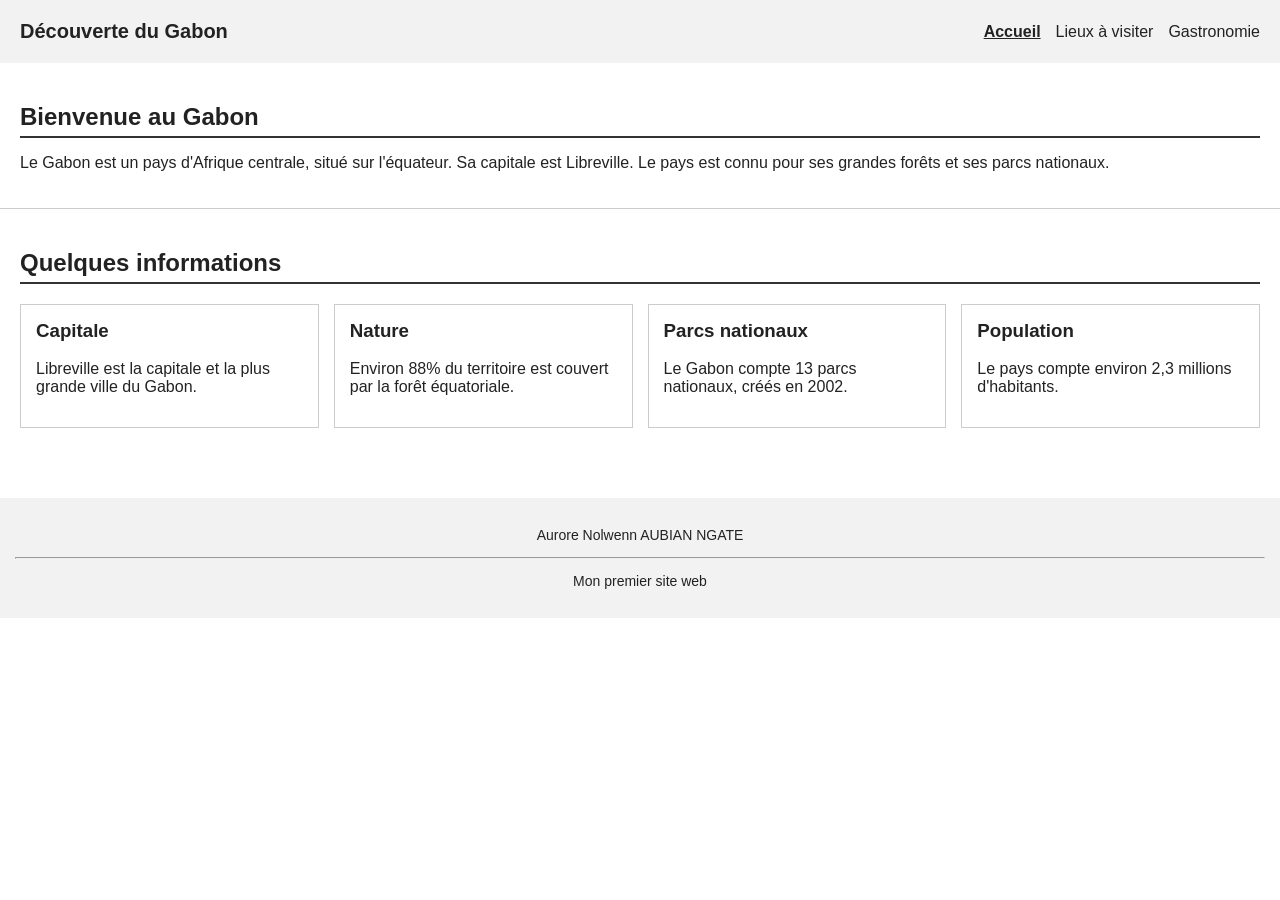
<file: index.html>
<!DOCTYPE html>
<html lang="fr">
<head>
  <meta charset="UTF-8">
  <meta name="viewport" content="width=device-width, initial-scale=1.0">
  <title>Découverte du Gabon</title>
  <link rel="stylesheet" href="style.css">
</head>
<body>

  <header>
    <nav>
      <h1>Découverte du Gabon</h1>
      <ul>
        <li><a href="index.html" class="active">Accueil</a></li>
        <li><a href="lieux.html">Lieux à visiter</a></li>
        <li><a href="gastronomie.html">Gastronomie</a></li>
      </ul>
    </nav>
  </header>

  <section class="intro">
    <h2>Bienvenue au Gabon</h2>
    <p>Le Gabon est un pays d'Afrique centrale, situé sur l'équateur. Sa capitale est Libreville. Le pays est connu pour ses grandes forêts et ses parcs nationaux.</p>
  </section>

  <main>
    <h2>Quelques informations</h2>
    <div class="cartes">
      <div class="carte">
        <h3>Capitale</h3>
        <p>Libreville est la capitale et la plus grande ville du Gabon.</p>
      </div>
      <div class="carte">
        <h3>Nature</h3>
        <p>Environ 88% du territoire est couvert par la forêt équatoriale.</p>
      </div>
      <div class="carte">
        <h3>Parcs nationaux</h3>
        <p>Le Gabon compte 13 parcs nationaux, créés en 2002.</p>
      </div>
      <div class="carte">
        <h3>Population</h3>
        <p>Le pays compte environ 2,3 millions d'habitants.</p>
      </div>
    </div>
  </main>

  <footer>
     <p>Aurore Nolwenn AUBIAN NGATE</p><hr><p>Mon premier site web</p>
  </footer>

</body>
</html>
</file>
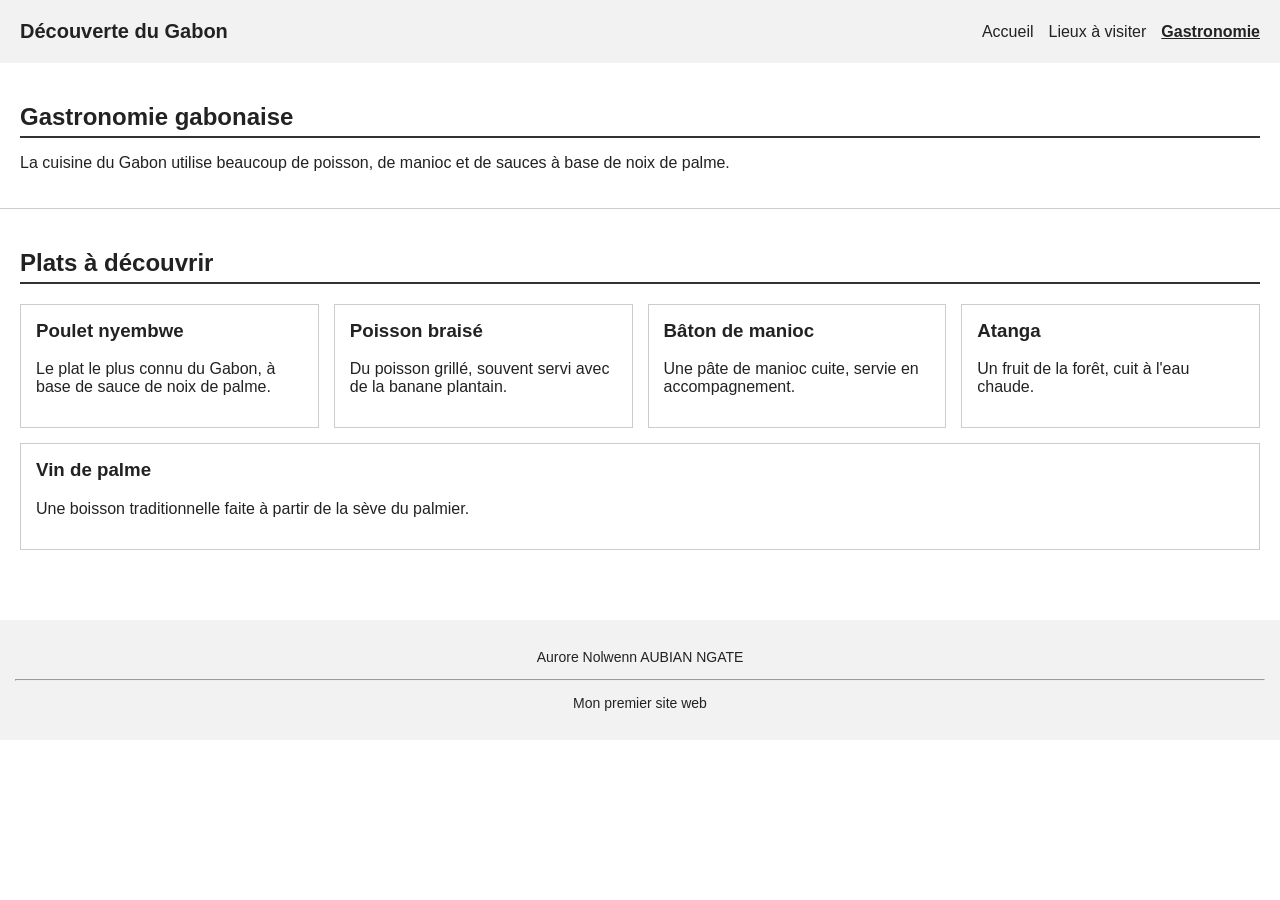
<file: gastronomie.html>
<!DOCTYPE html>
<html lang="fr">
<head>
  <meta charset="UTF-8">
  <meta name="viewport" content="width=device-width, initial-scale=1.0">
  <title>Gastronomie - Découverte du Gabon</title>
  <link rel="stylesheet" href="style.css">
</head>
<body>

  <header>
    <nav>
      <h1>Découverte du Gabon</h1>
      <ul>
        <li><a href="index.html">Accueil</a></li>
        <li><a href="lieux.html">Lieux à visiter</a></li>
        <li><a href="gastronomie.html" class="active">Gastronomie</a></li>
      </ul>
    </nav>
  </header>

  <section class="intro">
    <h2>Gastronomie gabonaise</h2>
    <p>La cuisine du Gabon utilise beaucoup de poisson, de manioc et de sauces à base de noix de palme.</p>
  </section>

  <main>
    <h2>Plats à découvrir</h2>
    <div class="cartes">
      <div class="carte">
        <h3>Poulet nyembwe</h3>
        <p>Le plat le plus connu du Gabon, à base de sauce de noix de palme.</p>
      </div>
      <div class="carte">
        <h3>Poisson braisé</h3>
        <p>Du poisson grillé, souvent servi avec de la banane plantain.</p>
      </div>
      <div class="carte">
        <h3>Bâton de manioc</h3>
        <p>Une pâte de manioc cuite, servie en accompagnement.</p>
      </div>
      <div class="carte">
        <h3>Atanga</h3>
        <p>Un fruit de la forêt, cuit à l'eau chaude.</p>
      </div>
      <div class="carte">
        <h3>Vin de palme</h3>
        <p>Une boisson traditionnelle faite à partir de la sève du palmier.</p>
      </div>
    </div>
  </main>

  <footer>
     <p>Aurore Nolwenn AUBIAN NGATE</p><hr><p>Mon premier site web</p>
  </footer>

</body>
</html>
</file>
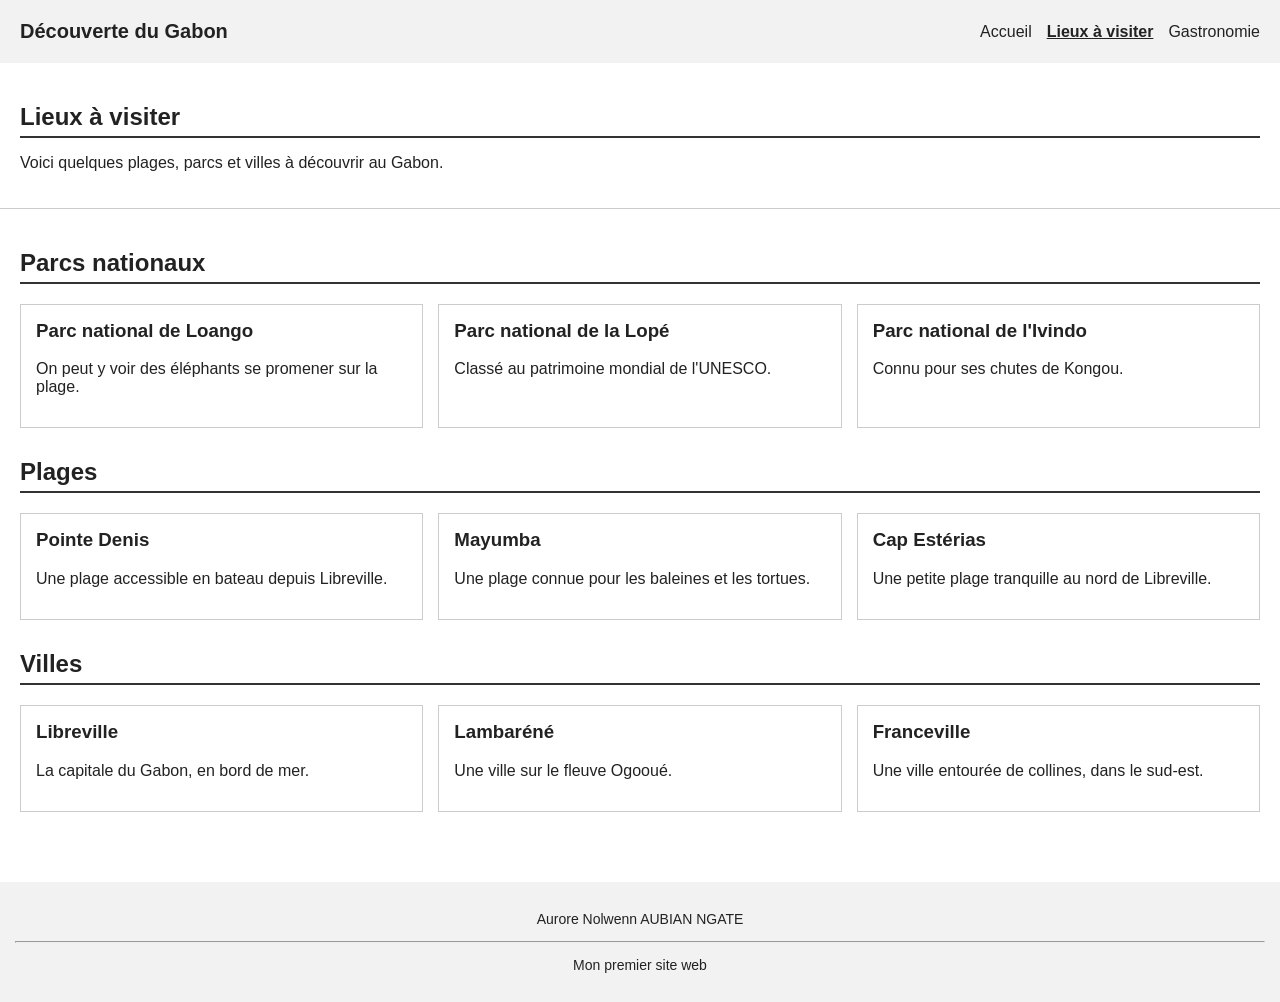
<file: lieux.html>
<!DOCTYPE html>
<html lang="fr">
<head>
  <meta charset="UTF-8">
  <meta name="viewport" content="width=device-width, initial-scale=1.0">
  <title>Lieux à visiter - Découverte du Gabon</title>
  <link rel="stylesheet" href="style.css">
</head>
<body>

  <header>
    <nav>
      <h1>Découverte du Gabon</h1>
      <ul>
        <li><a href="index.html">Accueil</a></li>
        <li><a href="lieux.html" class="active">Lieux à visiter</a></li>
        <li><a href="gastronomie.html">Gastronomie</a></li>
      </ul>
    </nav>
  </header>

  <section class="intro">
    <h2>Lieux à visiter</h2>
    <p>Voici quelques plages, parcs et villes à découvrir au Gabon.</p>
  </section>

  <main>
    <h2>Parcs nationaux</h2>
    <div class="cartes">
      <div class="carte">
        <h3>Parc national de Loango</h3>
        <p>On peut y voir des éléphants se promener sur la plage.</p>
      </div>
      <div class="carte">
        <h3>Parc national de la Lopé</h3>
        <p>Classé au patrimoine mondial de l'UNESCO.</p>
      </div>
      <div class="carte">
        <h3>Parc national de l'Ivindo</h3>
        <p>Connu pour ses chutes de Kongou.</p>
      </div>
    </div>

    <h2>Plages</h2>
    <div class="cartes">
      <div class="carte">
        <h3>Pointe Denis</h3>
        <p>Une plage accessible en bateau depuis Libreville.</p>
      </div>
      <div class="carte">
        <h3>Mayumba</h3>
        <p>Une plage connue pour les baleines et les tortues.</p>
      </div>
      <div class="carte">
        <h3>Cap Estérias</h3>
        <p>Une petite plage tranquille au nord de Libreville.</p>
      </div>
    </div>

    <h2>Villes</h2>
    <div class="cartes">
      <div class="carte">
        <h3>Libreville</h3>
        <p>La capitale du Gabon, en bord de mer.</p>
      </div>
      <div class="carte">
        <h3>Lambaréné</h3>
        <p>Une ville sur le fleuve Ogooué.</p>
      </div>
      <div class="carte">
        <h3>Franceville</h3>
        <p>Une ville entourée de collines, dans le sud-est.</p>
      </div>
    </div>
  </main>

  <footer>
    <p>Aurore Nolwenn AUBIAN NGATE</p><hr><p>Mon premier site web</p>
  </footer>

</body>
</html>
</file>
<file: style.css>
body {
  font-family: Arial, sans-serif;
  color: #222;
  margin: 0;
  background-color: #ffffff;
}

header, footer {
  background-color: #f2f2f2;
  padding: 15px;
}

/* Barre de navigation en Flexbox */
nav {
  display: flex;
  flex-wrap: wrap;
  justify-content: space-between;
  align-items: center;
}

nav h1 {
  font-size: 20px;
  margin: 5px;
}

nav ul {
  display: flex;
  flex-wrap: wrap;
  list-style: none;
  margin: 5px;
  padding: 0;
}

nav ul li {
  margin-left: 15px;
}

nav ul li a {
  text-decoration: none;
  color: #222;
}

nav ul li a:hover {
  text-decoration: underline;
}

nav ul li a.active {
  font-weight: bold;
  text-decoration: underline;
}

/* Titre principal de chaque page */
.intro {
  padding: 20px;
  border-bottom: 1px solid #ccc;
}

.intro h2 {
  margin-bottom: 5px;
}

main {
  padding: 20px;
}

h2 {
  border-bottom: 2px solid #333;
  padding-bottom: 5px;
}

/* Cartes organisées avec Flexbox */
.cartes {
  display: flex;
  flex-wrap: wrap;
  gap: 15px;
  margin-top: 15px;
  margin-bottom: 30px;
}

.carte {
  flex: 1 1 250px;
  border: 1px solid #ccc;
  padding: 15px;
}

.carte h3 {
  margin-top: 0;
}

footer {
  text-align: center;
  font-size: 14px;
  margin-top: 20px;
}
</file>
